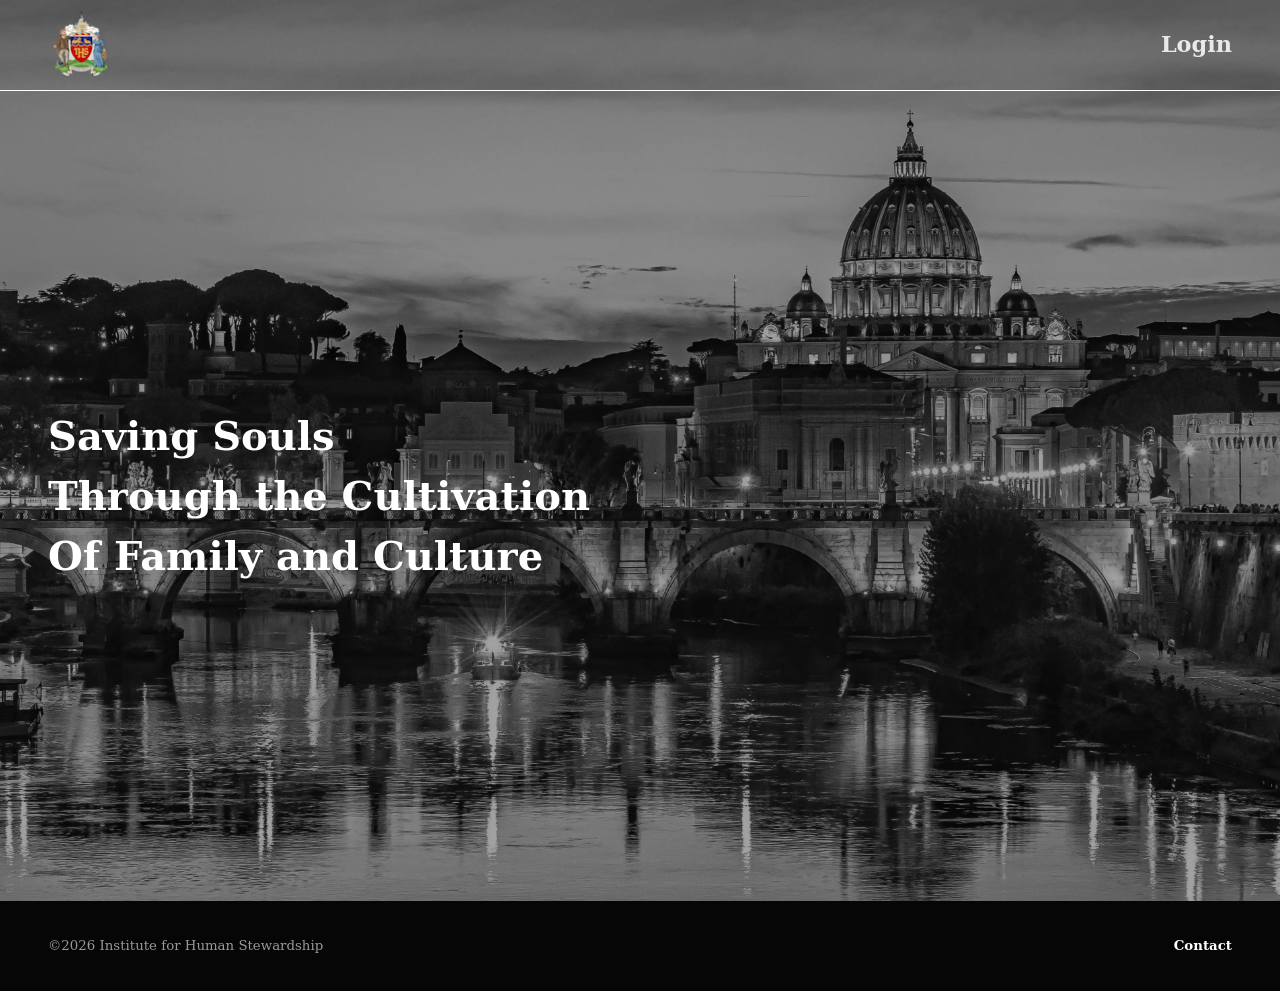
<file: index.html>
<!DOCTYPE html>
<html lang="en">

<head>
    <meta charset="UTF-8">
    <meta name="viewport" content="width=device-width, initial-scale=1.0">
    <meta name="color-scheme" content="dark light">
    <meta name="description" content="The Institute for Human Stewardship is a registered 501(c)(3) nonprofit organization dedicated to saving souls through the cultivation of family and culture. IHS is headquartered in Cudahy, WI.">
    <title>Institute for Human Stewardship</title>
    <link rel="shortcut icon" href="favicon.png" type="image/png">
    <script src="js/login.js" defer></script>
    <link rel="stylesheet" href="css/mvp.css">
    <link rel="stylesheet" href="css/reset.css">
    <link rel="stylesheet" href="css/main.css">
    <style>
        div[bg] {
            background-image: url(./media/bg-768.webp);
            background-size: cover;
            background-position-x: center;
            background-position-y: top;
        }

        @media (min-width: 768px) {
            div[bg] {
                background-image: url(./media/bg.webp);
                background-position-x: right;
            }
        }
    </style>
</head>

<body>
    <div bg>
        <header>
            <nav>
                <img src="media/logo@64.png" alt="IHS Logo" srcset="media/logo@64.png 1x, media/logo@128.png 2x, media/logo@256.png 3x, media/logo@512.png 4x">
                <ul>
                    <li>
                        <button commandfor="login-modal" command="show-modal">Login</button>
                    </li>
                </ul>
            </nav>
        </header>

        <main>
            <h2>Saving Souls<br />Through the Cultivation<br />Of Family and Culture</h2>
        </main>
    </div>

    <footer>
        <small left>&copy;2026 Institute for Human Stewardship</small>
        <small right>
            <ul>
                <li><a href="mailto:salve@humanstewardship.org?subject=Confidential%20Inquiry">Contact</a></li>
            </ul>
        </small>
    </footer>

    <dialog id="login-modal">
        <div data-step="1">
            <h3>Registered Email</h3>
            <input type="email" name="email" id="email" autocomplete="email" pattern="^[a-zA-Z0-9._%+\-]+@[a-zA-Z0-9.\-]+\.[a-zA-Z]{2,}$" required>
            <div class="actions">
                <button type="button" commandfor="login-modal" command="close">Cancel</button>
                <button type="button" commandfor="login-modal" command="--continue" disabled>Continue</button>
            </div>
        </div>

        <div data-step="2" hidden>
            <h4>Thank you. If the account is recognized, an email will be sent with a link to continue.</h4>
            <div class="actions">
                <button style="float:inline-end" commandfor="login-modal" command="close">Close</button>
            </div>

        </div>
    </dialog>
</body>

</html>
</file>
<file: css/mvp.css>
/* MVP.css v1.17.3 - https://github.com/andybrewer/mvp */

:root {
  --active-brightness: 0.85;
  --border-radius: 5px;
  --box-shadow: 2px 2px 10px;
  --color-accent: #118bee15;
  --color-bg: #fff;
  --color-bg-secondary: #e9e9e9;
  --color-link: #118bee;
  --color-secondary: #920de9;
  --color-secondary-accent: #920de90b;
  --color-shadow: #f4f4f4;
  --color-table: #118bee;
  --color-text: #000;
  --color-text-secondary: #999;
  --color-scrollbar: #cacae8;
  --font-family: -apple-system, BlinkMacSystemFont, "Segoe UI", Roboto, Oxygen-Sans, Ubuntu, Cantarell, "Helvetica Neue", sans-serif;
  --hover-brightness: 1.2;
  --justify-important: center;
  --justify-normal: left;
  --line-height: 1.5;
  --width-card: 285px;
  --width-card-medium: 460px;
  --width-card-wide: 800px;
  --width-content: 1080px;
}

@media (prefers-color-scheme: dark) {
  :root[color-mode="user"] {
    --color-accent: #0097fc4f;
    --color-bg: #333;
    --color-bg-secondary: #555;
    --color-link: #0097fc;
    --color-secondary: #e20de9;
    --color-secondary-accent: #e20de94f;
    --color-shadow: #bbbbbb20;
    --color-table: #0097fc;
    --color-text: #f7f7f7;
    --color-text-secondary: #aaa;
  }
}

html {
  scroll-behavior: smooth;
}

@media (prefers-reduced-motion: reduce) {
  html {
    scroll-behavior: auto;
  }
}

/* Layout */
article aside {
  background: var(--color-secondary-accent);
  border-left: 4px solid var(--color-secondary);
  padding: 0.01rem 0.8rem;
}

body {
  background: var(--color-bg);
  color: var(--color-text);
  font-family: var(--font-family);
  line-height: var(--line-height);
  margin: 0;
  overflow-x: hidden;
  padding: 0;
}

footer,
header,
main {
  margin: 0 auto;
  max-width: var(--width-content);
  padding: 3rem 1rem;
}

hr {
  background-color: var(--color-bg-secondary);
  border: none;
  height: 1px;
  margin: 4rem 0;
  width: 100%;
}

section {
  display: flex;
  flex-wrap: wrap;
  justify-content: var(--justify-important);
}

section img,
article img {
  max-width: 100%;
}

section pre {
  overflow: auto;
}

section aside {
  border: 1px solid var(--color-bg-secondary);
  border-radius: var(--border-radius);
  box-shadow: var(--box-shadow) var(--color-shadow);
  margin: 1rem;
  padding: 1.25rem;
  width: var(--width-card);
}

section aside:hover {
  box-shadow: var(--box-shadow) var(--color-bg-secondary);
}

[hidden] {
  display: none;
}

/* Headers */
article header,
div header,
main header {
  padding-top: 0;
}

header {
  text-align: var(--justify-important);
}

header a b,
header a em,
header a i,
header a strong {
  margin-left: 0.5rem;
  margin-right: 0.5rem;
}

header nav img {
  margin: 1rem 0;
}

section header {
  padding-top: 0;
  width: 100%;
}

/* Nav */
nav {
  align-items: center;
  display: flex;
  font-weight: bold;
  justify-content: space-between;
  margin-bottom: 7rem;
}

nav ul {
  list-style: none;
  padding: 0;
}

nav ul li {
  display: inline-block;
  margin: 0 0.5rem;
  position: relative;
  text-align: left;
}

/* Nav Dropdown */
nav ul li:hover ul {
  display: block;
}

nav ul li:focus-within ul {
  display: block;
}

nav ul li ul {
  background: var(--color-bg);
  border: 1px solid var(--color-bg-secondary);
  border-radius: var(--border-radius);
  box-shadow: var(--box-shadow) var(--color-shadow);
  display: none;
  height: auto;
  left: -2px;
  padding: 0.5rem 1rem;
  position: absolute;
  top: 1.7rem;
  white-space: nowrap;
  width: auto;
  z-index: 1;
}

nav ul li ul::before {
  /* fill gap above to make mousing over them easier */
  content: "";
  position: absolute;
  left: 0;
  right: 0;
  top: -0.5rem;
  height: 0.5rem;
}

nav ul li ul li,
nav ul li ul li a {
  display: block;
}

/* Nav for Mobile */
@media (max-width: 768px) {
  nav {
    flex-wrap: wrap;
  }

  nav ul li {
    width: calc(100% - 1em);
  }

  nav ul li ul {
    border: none;
    box-shadow: none;
    display: block;
    position: static;
  }
}

/* Typography */
code,
samp {
  background-color: var(--color-accent);
  border-radius: var(--border-radius);
  color: var(--color-text);
  display: inline-block;
  margin: 0 0.1rem;
  padding: 0 0.5rem;
}

details {
  margin: 1.3rem 0;
}

details summary {
  font-weight: bold;
  cursor: pointer;
}

h1,
h2,
h3,
h4,
h5,
h6 {
  line-height: var(--line-height);
  text-wrap: balance;
}

mark {
  padding: 0.1rem;
}

ol li,
ul li {
  padding: 0.2rem 0;
}

p {
  margin: 0.75rem 0;
  padding: 0;
  width: 100%;
}

pre {
  margin: 1rem 0;
  max-width: var(--width-card-wide);
  padding: 1rem 0;
}

pre code,
pre samp {
  display: block;
  max-width: var(--width-card-wide);
  padding: 0.5rem 2rem;
  white-space: pre-wrap;
}

small {
  color: var(--color-text-secondary);
}

sup {
  background-color: var(--color-secondary);
  border-radius: var(--border-radius);
  color: var(--color-bg);
  font-size: xx-small;
  font-weight: bold;
  margin: 0.2rem;
  padding: 0.2rem 0.3rem;
  position: relative;
  top: -2px;
}

/* Links */
a {
  color: var(--color-link);
  display: inline-block;
  font-weight: bold;
  text-decoration: underline;
}

a:visited,
area:visited {
  color: var(--color-secondary);
}

a:hover {
  filter: brightness(var(--hover-brightness));
}

a:active {
  filter: brightness(var(--active-brightness));
}

a b,
a em,
a i,
a strong,
button,
input[type="submit"] {
  border-radius: var(--border-radius);
  display: inline-block;
  font-size: medium;
  font-weight: bold;
  line-height: var(--line-height);
  margin: 0.5rem 0;
  padding: 1rem 2rem;
}

button,
input[type="submit"] {
  font-family: var(--font-family);
}

button:hover,
input[type="submit"]:hover {
  cursor: pointer;
  filter: brightness(var(--hover-brightness));
}

button:active,
input[type="submit"]:active {
  filter: brightness(var(--active-brightness));
}

a b,
a strong,
button,
input[type="submit"] {
  background-color: var(--color-link);
  border: 2px solid var(--color-link);
  color: var(--color-bg);
}

a em,
a i {
  border: 2px solid var(--color-link);
  border-radius: var(--border-radius);
  color: var(--color-link);
  display: inline-block;
  padding: 1rem 2rem;
}

article aside a {
  color: var(--color-secondary);
}

/* Images */
figure {
  margin: 0;
  padding: 0;
}

figure img {
  max-width: 100%;
}

figure figcaption {
  color: var(--color-text-secondary);
}

/* Forms */
button:disabled,
input:disabled {
  background: var(--color-bg-secondary);
  border-color: var(--color-bg-secondary);
  color: var(--color-text-secondary);
  cursor: not-allowed;
}

button[disabled]:hover,
input[type="submit"][disabled]:hover {
  filter: none;
}

form {
  border: 1px solid var(--color-bg-secondary);
  border-radius: var(--border-radius);
  box-shadow: var(--box-shadow) var(--color-shadow);
  display: block;
  max-width: var(--width-card-wide);
  min-width: var(--width-card);
  padding: 1.5rem;
  text-align: var(--justify-normal);
}

form header {
  margin: 1.5rem 0;
  padding: 1.5rem 0;
}

input,
label,
select,
textarea {
  display: block;
  font-size: inherit;
  max-width: var(--width-card-wide);
}

input[type="checkbox"],
input[type="radio"] {
  display: inline-block;
}

input[type="checkbox"] + label,
input[type="radio"] + label {
  display: inline-block;
  font-weight: normal;
  position: relative;
  top: 1px;
}

input[type="range"] {
  padding: 0.4rem 0;
}

input,
select,
textarea {
  border: 1px solid var(--color-bg-secondary);
  border-radius: var(--border-radius);
  margin-bottom: 1rem;
  padding: 0.4rem 0.8rem;
}

input[type="text"],
input[type="password"],
input[type="email"],
textarea {
  width: calc(100% - 1.6rem);
}

input[readonly],
textarea[readonly] {
  background-color: var(--color-bg-secondary);
}

label {
  font-weight: bold;
  margin-bottom: 0.2rem;
}

/* Popups */
dialog {
  max-width: 90%;
  max-height: 85dvh;
  margin: auto;
  padding-block: 0;
  padding-inline: 20px;
  border: 1px solid var(--color-bg-secondary);
  border-radius: 0.5rem;
  overscroll-behavior: contain;
  scroll-behavior: smooth;
  scrollbar-width: none; /* Hide scrollbar for Firefox */
  -ms-overflow-style: none; /* Hide scrollbar for IE and Edge */
  scrollbar-color: transparent transparent;
  animation: bottom-to-top 0.25s ease-in-out forwards;
}

dialog::-webkit-scrollbar {
  width: 0;
  display: none;
}

dialog::-webkit-scrollbar-track {
  background: transparent;
}

dialog::-webkit-scrollbar-thumb {
  background-color: transparent;
}

@media (min-width: 650px) {
  dialog {
    max-width: 39rem;
  }
}

dialog::backdrop {
  background-color: rgba(0, 0, 0, 0.5);
}

@keyframes bottom-to-top {
  0% {
    opacity: 0;
    transform: translateY(10%);
  }

  100% {
    opacity: 1;
    transform: translateY(0);
  }
}

dialog hr {
  margin-block: 1rem;
}

/* Tables */
table {
  border: 1px solid var(--color-bg-secondary);
  border-radius: var(--border-radius);
  border-spacing: 0;
  display: inline-block;
  max-width: 100%;
  overflow-x: auto;
  padding: 0;
  white-space: nowrap;
}

table td,
table th,
table tr {
  padding: 0.4rem 0.8rem;
  text-align: var(--justify-important);
}

table thead {
  background-color: var(--color-table);
  border-collapse: collapse;
  border-radius: var(--border-radius);
  color: var(--color-bg);
  margin: 0;
  padding: 0;
}

table thead tr:first-child th:first-child {
  border-top-left-radius: var(--border-radius);
}

table thead tr:first-child th:last-child {
  border-top-right-radius: var(--border-radius);
}

table thead th:first-child,
table tr td:first-child {
  text-align: var(--justify-normal);
}

table tr:nth-child(even) {
  background-color: var(--color-accent);
}

/* Quotes */
blockquote {
  display: block;
  font-size: x-large;
  line-height: var(--line-height);
  margin: 1rem auto;
  max-width: var(--width-card-medium);
  padding: 1.5rem 1rem;
  text-align: var(--justify-important);
}

blockquote footer {
  color: var(--color-text-secondary);
  display: block;
  font-size: small;
  line-height: var(--line-height);
  padding: 1.5rem 0;
}

/* Scrollbars */
* {
  scrollbar-width: thin;
  scrollbar-color: var(--color-scrollbar) transparent;
}

*::-webkit-scrollbar {
  width: 5px;
  height: 5px;
}

*::-webkit-scrollbar-track {
  background: transparent;
}

*::-webkit-scrollbar-thumb {
  background-color: var(--color-scrollbar);
  border-radius: 10px;
}
</file>
<file: css/main.css>
:root {
    color-scheme: dark;
}

:root {
    --color-bg: #060606;
    --color-text: #fff;
    --color-link: var(--color-text);
    --touch-target: 3rem;
    --half-touch-target: calc(var(--touch-target) / 2);
    --font-family: Constantia, "Lucida Bright", Lucidabright, "Lucida Serif", Lucida, "DejaVu Serif", "Bitstream Vera Serif", "Liberation Serif", Georgia, serif;
}

header,
header:hover {
    transition-duration: 300ms;
}

header {
    border-block-end: 1px solid var(--color-text);
}

header:hover {
    background-color: rgba(6, 6, 6, 0.75);
    border-block-end: 1px solid var(--color-bg);
}

nav,
footer {
    height: max(10dvh, var(--touch-target));
}

nav,
footer,
main {
    padding-inline: var(--half-touch-target);
}

main {
    height: 90dvh;
    display: flex;
    flex-direction: column;
    justify-content: center;
}

footer {
    display: flex;
    flex-direction: column;
    text-align: center;
    justify-content: center;
}

h2 {
    font-size: max(1.5rem, min(4.5dvw, 2.5rem));
}

img[src="media/logo@64.png"] {
    height: 80%;
    object-fit: cover;
}

nav li {
    font-size: 115%;
}

nav button {
    background-color: transparent;
    border: none;
    color: var(--color-bg-secondary);
    font-size: max(1.1rem, min(3dvw, 1.4rem));
    min-height: var(--touch-target);
}

dialog {
    padding: var(--half-touch-target);
    width: 75dvw;
}

dialog::backdrop {
    backdrop-filter: blur(3px);
}

dialog button {
    padding-inline: var(--half-touch-target);
    line-height: var(--touch-target);
}

dialog h4 {
    text-wrap: pretty;
    margin-block-end: var(--half-touch-target);
}

dialog .actions {
    display: flex;
    justify-content: space-between;
    margin-block-start: var(--half-touch-target);
}

[data-step="2"] .actions {
    justify-content: end;
}

@media (min-width: 650px) {
    dialog {
        padding: var(--touch-target);
    }
}

@media (min-width: 768px) {

    nav,
    footer,
    main {
        padding-inline: var(--touch-target);
    }

    footer {
        flex-direction: row;
        justify-content: space-between;
        align-items: center;
    }

    small[right] ul {
        display: flex;
    }

    small[right] li+li {
        margin-inline-start: var(--half-touch-target);
    }
}
</file>
